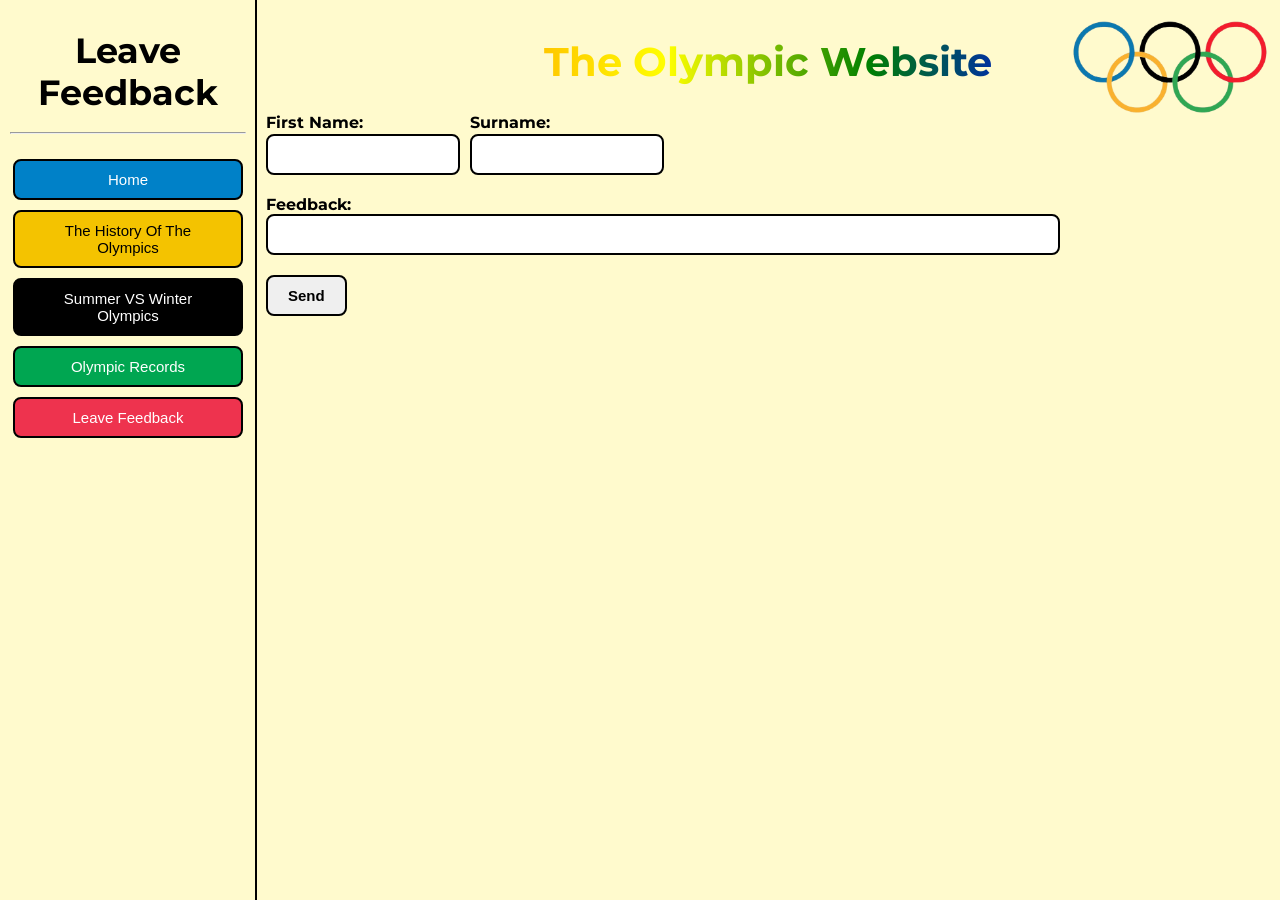
<file: Feedback.html>
<!DOCTYPE html>
<html>

<head>
<title>The Olympic Website Reviews</title>
<link rel="stylesheet" href="_css.css">
</head>

<body>
<div class="container">
  <div class="left">
    <h2 class="page_name">
      Leave Feedback
	  <hr>
      <span class="buttons">
        <button class="blue" onclick="document.location='Home_Page.html'">Home</button>
        <button class="yellow" onclick="document.location='History.html'">The History Of The Olympics</button>
        <button class="black" onclick="document.location='SummerVwinter.html'">Summer VS Winter Olympics</button>
        <button class="green" onclick="document.location='Records.html'">Olympic Records</button>
        <button class="red" onclick="document.location='Feedback.html'">Leave Feedback</button>
      </span>
    </h2>
	
  </div>
  <div class="v-line"></div>
  <div class="right">
    <h1 class="website_name">The Olympic Website</h1>
	<img class="top_right" src="Images/Olympic_Rings.png">
	
	<form action="mailto:cale.tennant@gmail.com" method="post" enctype="text/plain">
	<div class="SideBySide">
	<div><b>First Name:</b><br><input class="names" type="text" name="fname"><br></div>
	<div><b>Surname:</b><br><input class="names" type="text" name="sname"><br></div></div>
	<b>Feedback:</b><br><input class="feedback" type="text" name="feedback"><br>
	<input class="submit" type="submit" value="Send"></form>
	
	
  </div>
</div>
<script src="_java.js"></script>
</body>
</html>
</file>
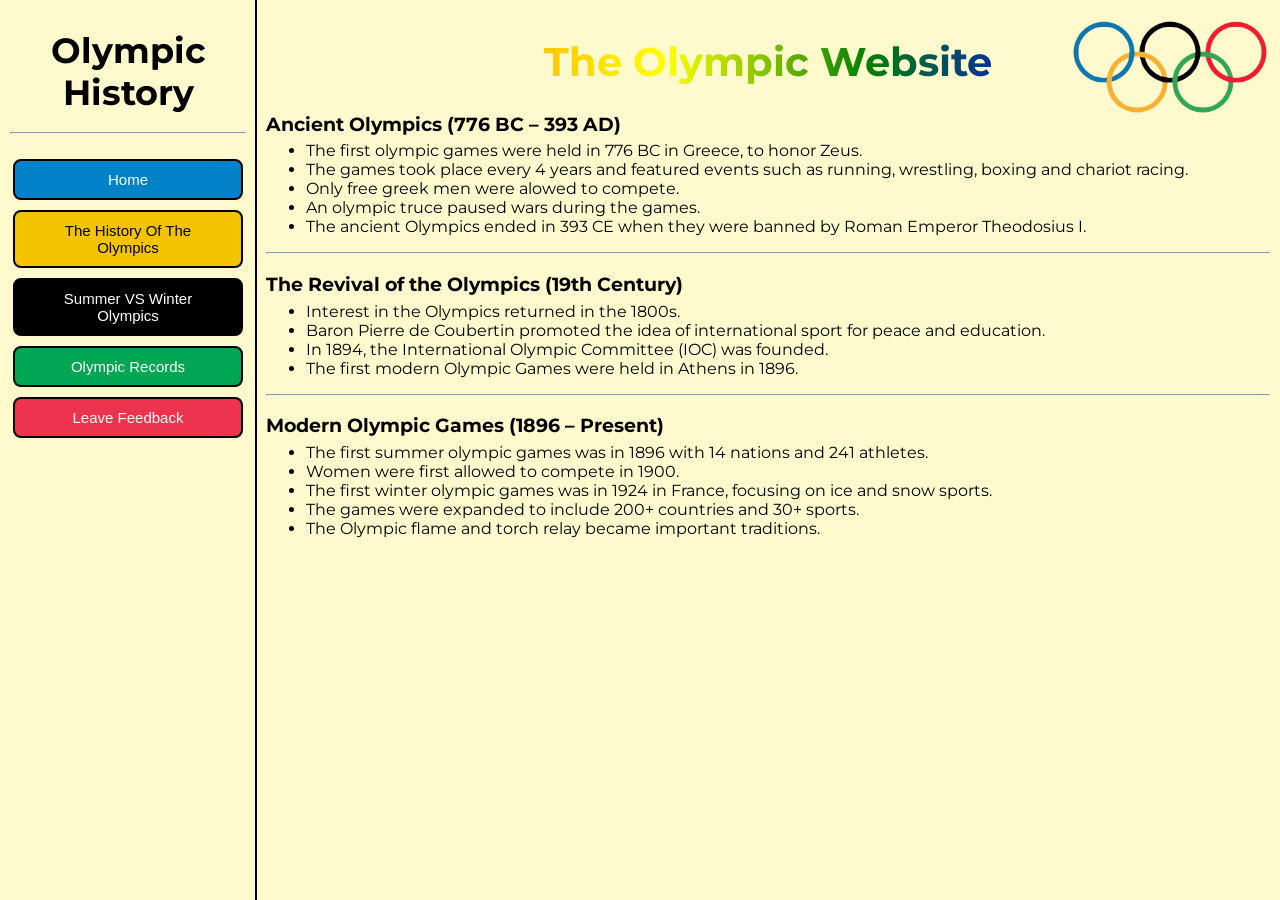
<file: History.html>
<!DOCTYPE html>
<html>

<head>
<title>The Olympic Website History</title>
<link rel="stylesheet" href="_css.css">
</head>

<body>
<div class="container">
  <div class="left">
    <h2 class="page_name">
      Olympic History
	  <hr>
      <span class="buttons">
        <button class="blue" onclick="document.location='Home_Page.html'">Home</button>
        <button class="yellow" onclick="document.location='History.html'">The History Of The Olympics</button>
        <button class="black" onclick="document.location='SummerVwinter.html'">Summer VS Winter Olympics</button>
        <button class="green" onclick="document.location='Records.html'">Olympic Records</button>
        <button class="red" onclick="document.location='Feedback.html'">Leave Feedback</button>
      </span>
    </h2>
	
  </div>
  <div class="v-line"></div>
  <div class="right">
    <h1 class="website_name">The Olympic Website</h1>
	<img class="top_right" src="Images/Olympic_Rings.png">
	
	<h3>Ancient Olympics (776 BC – 393 AD)</h3>
	<ul class="bpList">
	<li>The first olympic games were held in 776 BC in Greece, to honor Zeus.</li>
	<li>The games took place every 4 years and featured events such as running, wrestling, boxing and chariot racing.</li>
	<li>Only free greek men were alowed to compete.</li>
	<li>An olympic truce paused wars during the games.</li>
	<li>The ancient Olympics ended in 393 CE when they were banned by Roman Emperor Theodosius I.</li>
	</ul>
	
	<hr>
	
	<h3>The Revival of the Olympics (19th Century)</h3>
	<ul class="bpList">
	<li>Interest in the Olympics returned in the 1800s.</li>
	<li>Baron Pierre de Coubertin promoted the idea of international sport for peace and education.</li>
	<li>In 1894, the International Olympic Committee (IOC) was founded.</li>
	<li>The first modern Olympic Games were held in Athens in 1896.</li>
	</ul>

	<hr>
	
	<h3>Modern Olympic Games (1896 – Present)</h3>
	<ul class="bpList">
	<li>The first summer olympic games was in 1896 with 14 nations and 241 athletes.</li>
	<li>Women were first allowed to compete in 1900.</li>
	<li>The first winter olympic games was in 1924 in France, focusing on ice and snow sports.</li>
	<li>The games were expanded to include 200+ countries and 30+ sports.</li>
	<li>The Olympic flame and torch relay became important traditions.</li>
	</ul>
	
	
	
  </div>
</div>
<script src="_java.js"></script>
</body>
</html>
</file>
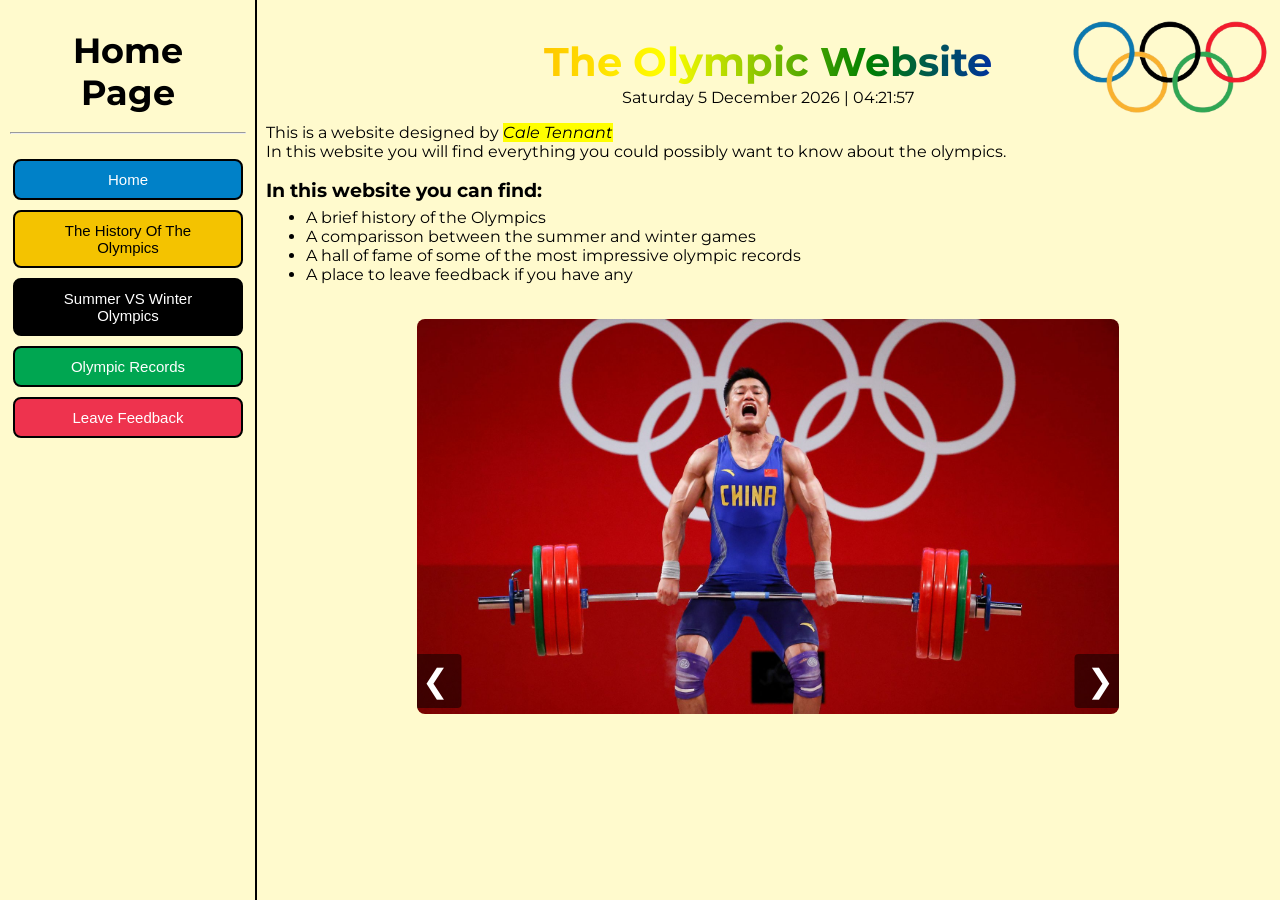
<file: Home_Page.html>
<!DOCTYPE html>
<html>
<head>
<title>The Olympic Website Home Page</title>
<link rel="stylesheet" href="_css.css">
</head>
<body>
<div class="container">
  <div class="left">
    <h2 class="page_name">
      Home<br>Page
	  <hr>
      <span class="buttons">
        <button class="blue" onclick="document.location='Home_Page.html'">Home</button>
        <button class="yellow" onclick="document.location='History.html'">The History Of The Olympics</button>
        <button class="black" onclick="document.location='SummerVwinter.html'">Summer VS Winter Olympics</button>
        <button class="green" onclick="document.location='Records.html'">Olympic Records</button>
        <button class="red" onclick="document.location='Feedback.html'">Leave Feedback</button>
      </span>
    </h2>
  </div>
  <div class="right">
    <h1 class="website_name">The Olympic Website</h1>
	<p class="date" id="datetime"></p>
	<img class="top_right" src="Images/Olympic_Rings.png">
	
    <p>This is a website designed by <em><mark>Cale Tennant</mark></em><br>
    In this website you will find everything you could possibly want to know about the olympics.</p>
	
	<h3>In this website you can find:</h3>
	<ul class="bpList">
	<li>A brief history of the Olympics</li>
	<li>A comparisson between the summer and winter games</li>
	<li>A hall of fame of some of the most impressive olympic records</li>
	<li>A place to leave feedback if you have any</li>
	</ul>
	
	<br>
	
    <div class="Image_Cycle">
      <img src="Images/Powerlifting.jpg" class="Cycle_Image">
      <button class="previous" onclick="previous()">❮</button>
      <button class="next" onclick="next()">❯</button>
    </div>
	
	<br><br>
  
	
	
  </div>
  <div class="v-line"></div>
</div>
<script src="_java.js"></script>
</body>
</html>
</file>
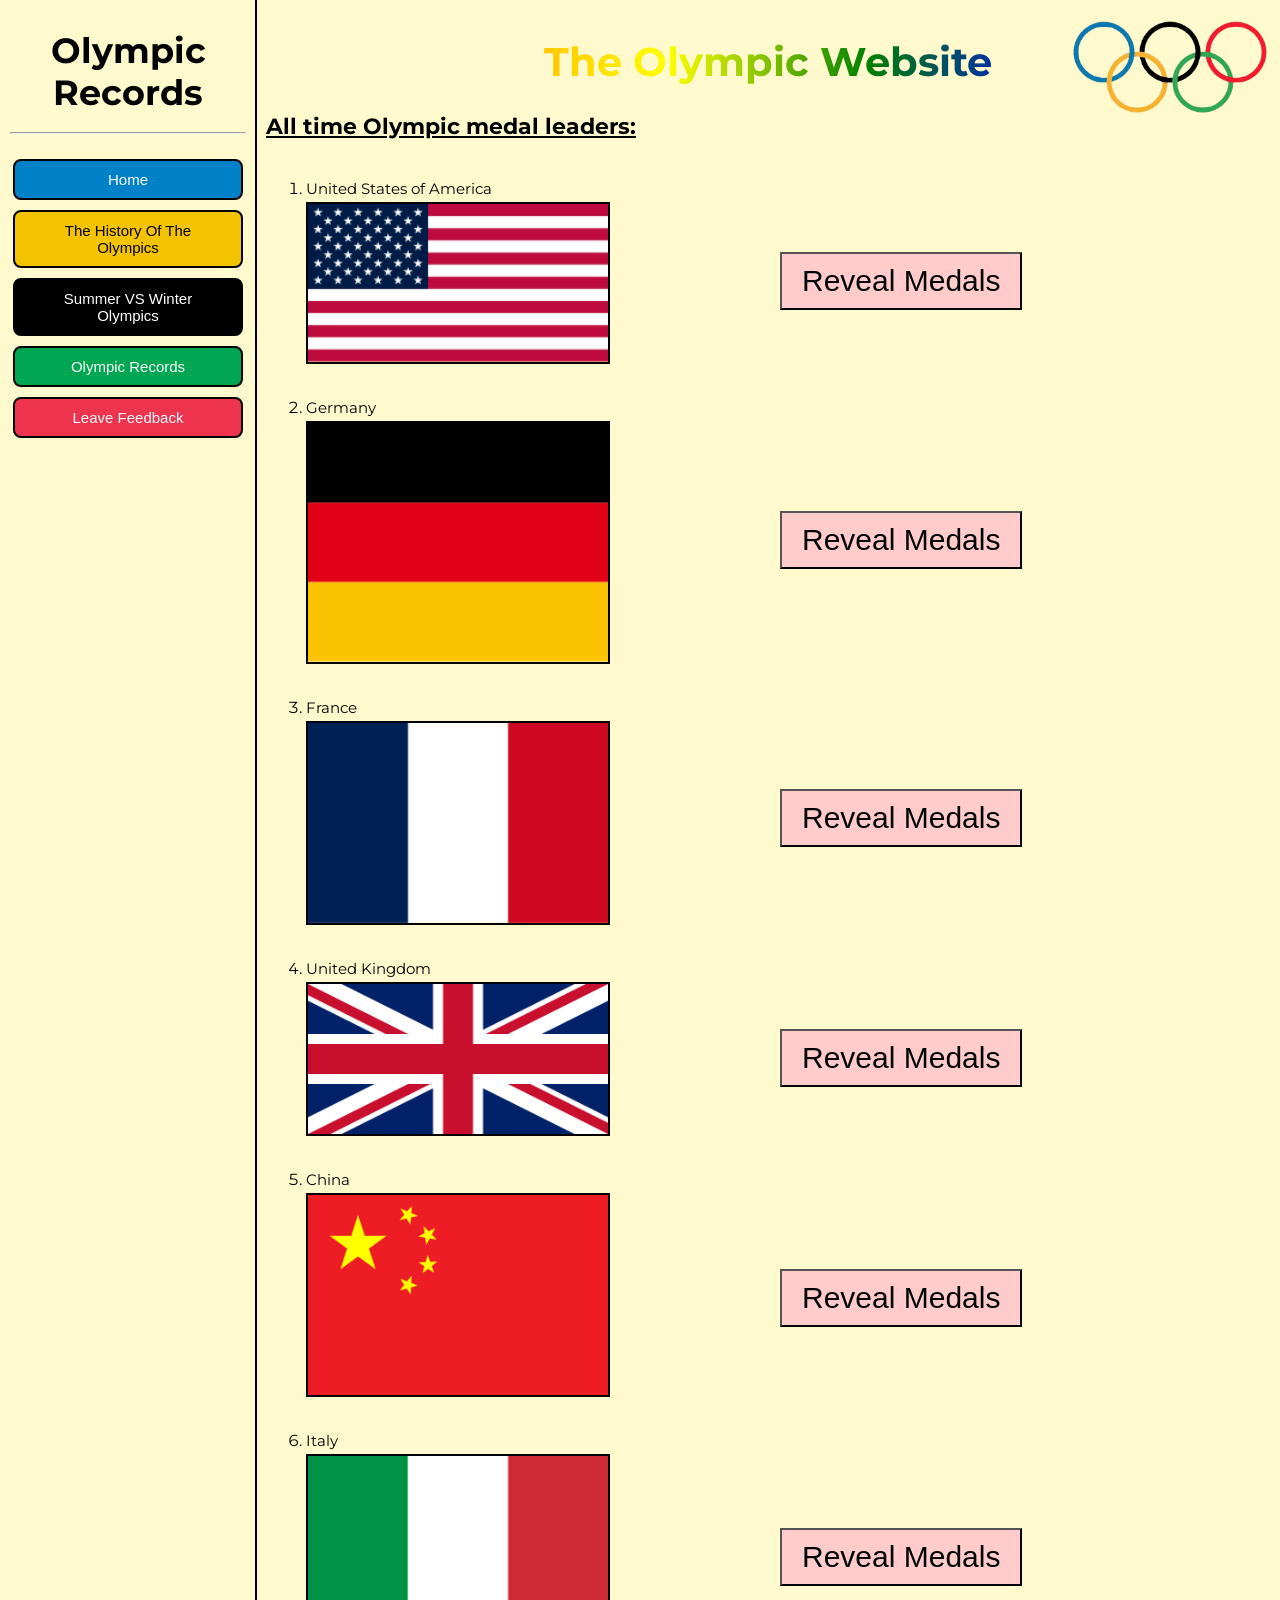
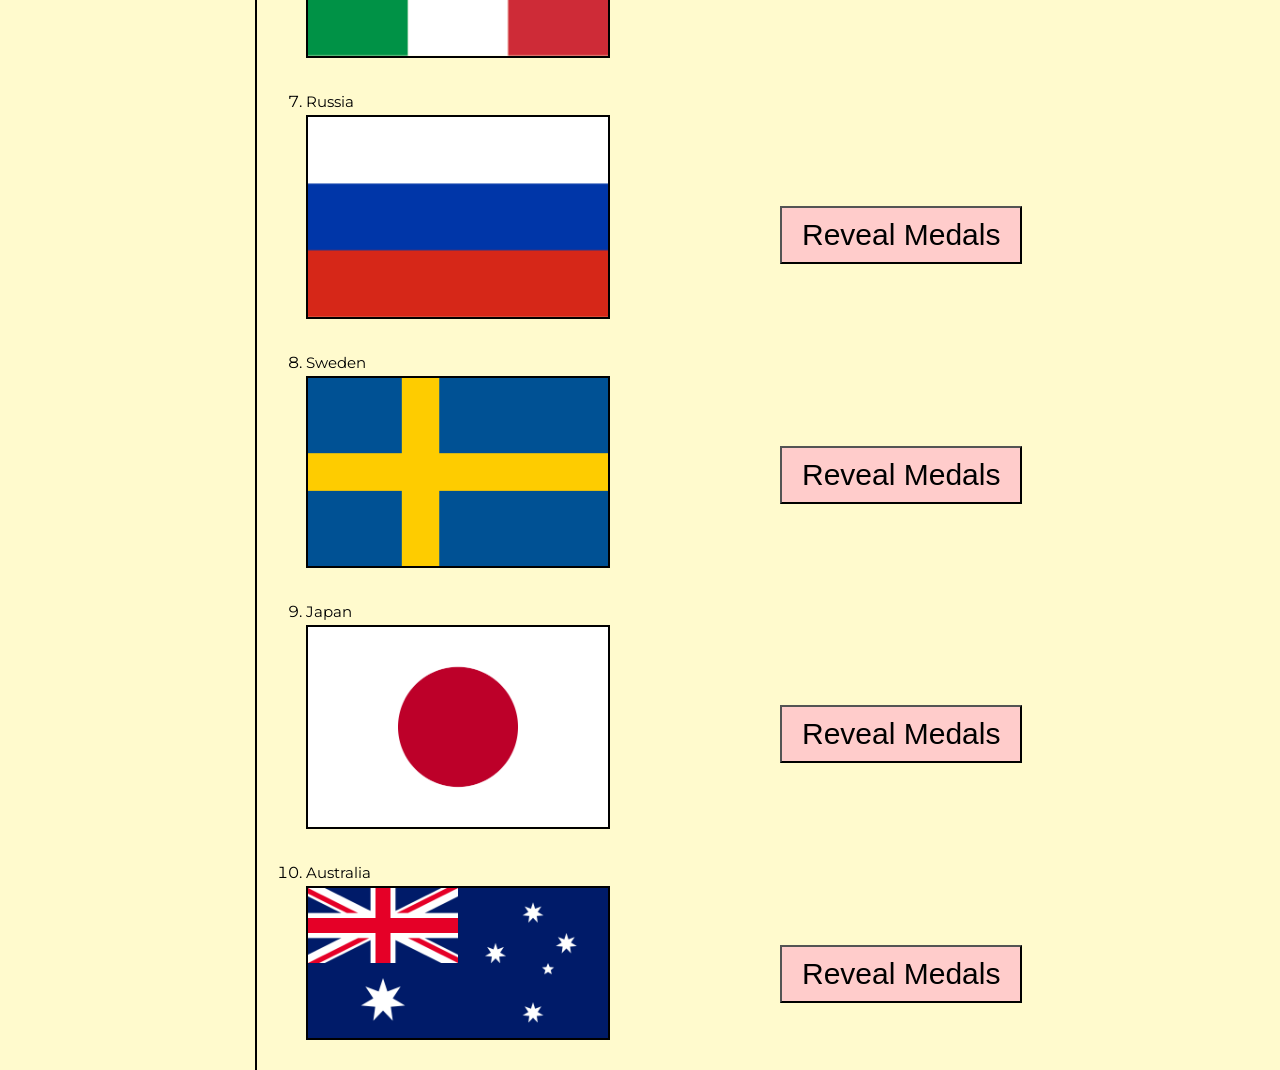
<file: Records.html>
<!DOCTYPE html>
<html>

<head>
<title>The Olympic Website Records</title>
<link rel="stylesheet" href="_css.css">
</head>

<body>
<div class="container">
  <div class="left">
    <h2 class="page_name">
      Olympic Records
	  <hr>
      <span class="buttons">
        <button class="blue" onclick="document.location='Home_Page.html'">Home</button>
        <button class="yellow" onclick="document.location='History.html'">The History Of The Olympics</button>
        <button class="black" onclick="document.location='SummerVwinter.html'">Summer VS Winter Olympics</button>
        <button class="green" onclick="document.location='Records.html'">Olympic Records</button>
        <button class="red" onclick="document.location='Feedback.html'">Leave Feedback</button>
      </span>
    </h2>
	
  </div>
  <div class="v-line"></div>
  <div class="right">
    <h1 class="website_name">The Olympic Website</h1>
	<img class="top_right" src="Images/Olympic_Rings.png">
	
	<h3 class="records"><u>All time Olympic medal leaders:</u></h3>
	
	<div class="records_section" style="display: flex; gap: 20px;">
	
	<ol class="numList">
	
	<li><p class="countries">United States of America</p>
	<br><img class="flags" src="Images/Flags/usa.png">
	</li>
	
	<li><p class="countries">Germany</p>
	<br><img class="flags" src="Images/Flags/germany.png">
	</li>
	
	<li><p class="countries">France</p>
	<br><img class="flags" src="Images/Flags/france.png">
	</li>
	
	<li><p class="countries">United Kingdom</p>
	<br><img class="flags" src="Images/Flags/uk.png">
	</li>
	
	<li><p class="countries">China</p>
	<br><img class="flags" src="Images/Flags/china.png">
	</li>
	
	<li><p class="countries">Italy</p>
	<br><img class="flags" src="Images/Flags/italy.png">
	</li>
	
	<li><p class="countries">Russia</p>
	<br><img class="flags" src="Images/Flags/russia.png">
	</li>
	
	<li><p class="countries">Sweden</p>
	<br><img class="flags" src="Images/Flags/sweden.png">
	</li>
	
	<li><p class="countries">Japan</p>
	<br><img class="flags" src="Images/Flags/japan.png">
	</li>
	
	<li><p class="countries">Australia</p>
	<br><img class="flags" src="Images/Flags/australia.png">
	</li>
	
	</ol>
	
	<div class="right_content">
	
	<button class="reveal_button" data-number="3105">Reveal Medals</button><br><br><br><br><br><br><br><br><br><br>
	
	<button class="reveal_button" data-number="1211">Reveal Medals</button><br><br><br><br><br><br><br><br><br><br><br>
	
	<button class="reveal_button" data-number="1040">Reveal Medals</button><br><br><br><br><br><br><br><br><br>
	
	<button class="reveal_button" data-number="1035">Reveal Medals</button><br><br><br><br><br><br><br><br><br>
	
	<button class="reveal_button" data-number="900">Reveal Medals</button><br><br><br><br><br><br><br><br><br><br>
	
	<button class="reveal_button" data-number="885">Reveal Medals</button><br><br><br><br><br><br><br><br><br><br><br>
	
	<button class="reveal_button" data-number="779">Reveal Medals</button><br><br><br><br><br><br><br><br><br>
	
	<button class="reveal_button" data-number="740">Reveal Medals</button><br><br><br><br><br><br><br><br><br><br>
	
	<button class="reveal_button" data-number="690">Reveal Medals</button><br><br><br><br><br><br><br><br><br>
	
	<button class="reveal_button" data-number="636">Reveal Medals</button>
	
	
	
	
	
	
	</div>
	</div>
	
  </div>
</div>
<script src="_java.js"></script>
</body>
</html>
</file>
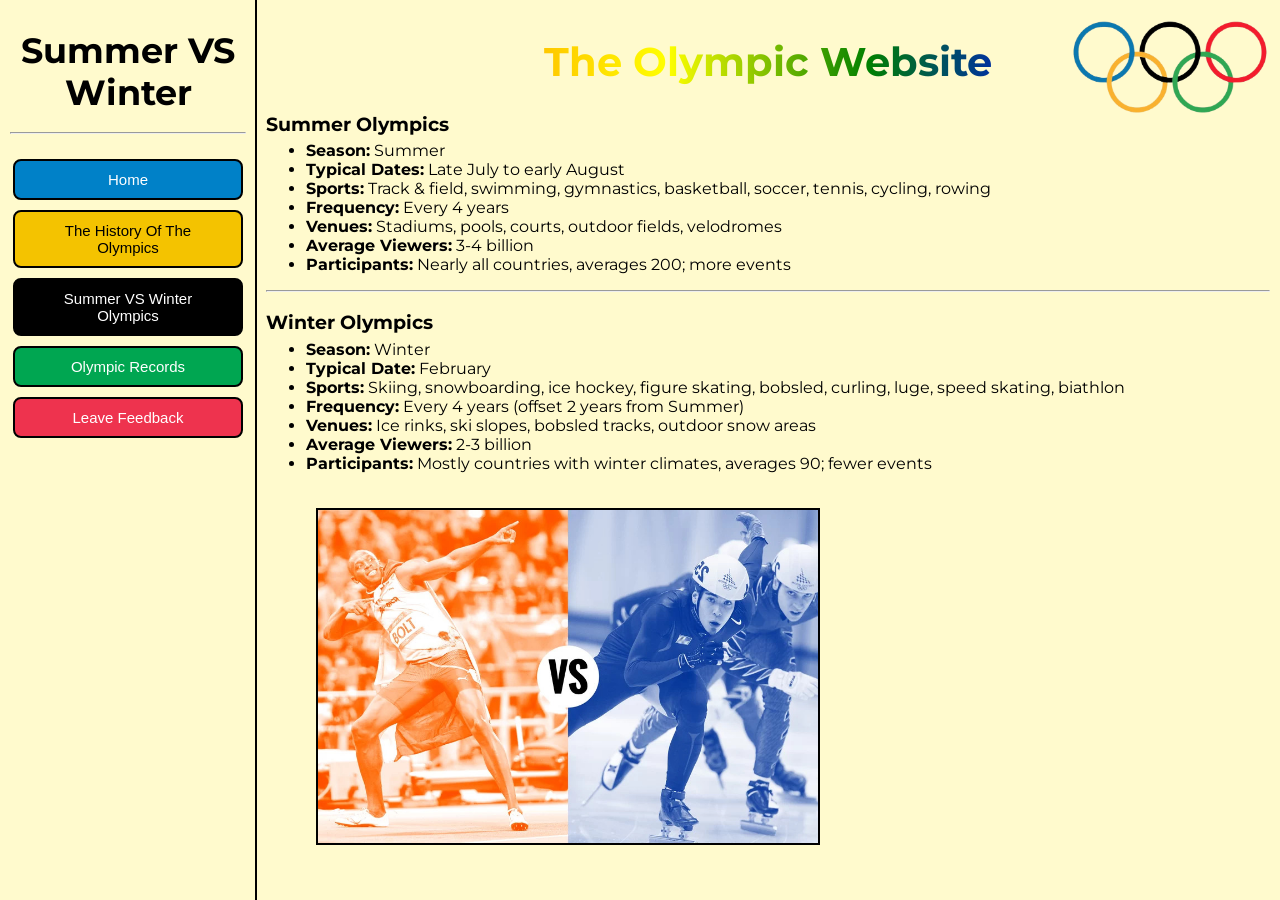
<file: SummerVwinter.html>
<!DOCTYPE html>
<html>

<head>
<title>The Olympic Website Summer Vs Winter</title>
<link rel="stylesheet" href="_css.css">
</head>

<body>
<div class="container">
  <div class="left">
    <h2 class="page_name">
      Summer VS Winter
	  <hr>
      <span class="buttons">
        <button class="blue" onclick="document.location='Home_Page.html'">Home</button>
        <button class="yellow" onclick="document.location='History.html'">The History Of The Olympics</button>
        <button class="black" onclick="document.location='SummerVwinter.html'">Summer VS Winter Olympics</button>
        <button class="green" onclick="document.location='Records.html'">Olympic Records</button>
        <button class="red" onclick="document.location='Feedback.html'">Leave Feedback</button>
      </span>
    </h2>
	
  </div>
  <div class="v-line"></div>
  <div class="right">
    <h1 class="website_name">The Olympic Website</h1>
	<img class="top_right" src="Images/Olympic_Rings.png">
	
	<h3>Summer Olympics</h3>
	<ul class="bpList">
	<li><b>Season:</b> Summer</li>
	<li><b>Typical Dates:</b> Late July to early August</li>
	<li><b>Sports:</b> Track & field, swimming, gymnastics, basketball, soccer, tennis, cycling, rowing</li>
	<li><b>Frequency:</b> Every 4 years</li>
	<li><b>Venues:</b> Stadiums, pools, courts, outdoor fields, velodromes</li>
	<li><b>Average Viewers:</b> 3-4 billion</li>
	<li><b>Participants:</b> Nearly all countries, averages 200; more events</li>
	</ul>	
	
	<hr>
	
	<h3>Winter Olympics</h3>
	<ul class="bpList">
	<li><b>Season:</b> Winter</li>
	<li><b>Typical Date:</b> February</li>
	<li><b>Sports:</b> Skiing, snowboarding, ice hockey, figure skating, bobsled, curling, luge, speed skating, biathlon</li>
	<li><b>Frequency:</b> Every 4 years (offset 2 years from Summer)</li>
	<li><b>Venues:</b> Ice rinks, ski slopes, bobsled tracks, outdoor snow areas</li>
	<li><b>Average Viewers:</b> 2-3 billion</li>
	<li><b>Participants:</b> Mostly countries with winter climates, averages 90; fewer events</li>
	</ul>
	
	<br>
	
	<img class="summerVwinter" src="Images/Summer_Winter.jpg">
	
  </div>
</div>
<script src="_java.js"></script>
</body>
</html>
</file>
<file: _css.css>
/* Fonts */
@font-face { font-family: "Montserrat"; src: url("/Fonts/Montserrat-Regular.woff2") format("woff2"); font-weight: 400; font-style: normal; font-display: swap; }
@font-face { font-family: "Montserrat"; src: url("/Fonts/Montserrat-Medium.woff2") format("woff2"); font-weight: 500; font-style: normal; font-display: swap; }
@font-face { font-family: "Montserrat"; src: url("/Fonts/Montserrat-Bold.woff2") format("woff2"); font-weight: 700; font-style: normal; font-display: swap; }
@font-face { font-family: "Montserrat"; src: url("/Fonts/Montserrat-Italic.woff2") format("woff2"); font-weight: 400; font-style: italic; font-display: swap; }

html { font-family: "Montserrat", sans-serif; }
body { font-weight: 400; background-color: LemonChiffon; margin: 0; }

/* Body */
body {
	position: relative;
}

/* Images */
img.top_right {
  position: absolute;
  top: 0px;
  right: 10px;
  width: 200px;
  height: auto; 
}

img.flags {
	border: 2px solid black;
	width: 300px;
	height: auto;
	margin-top: -30px;
}

img.summerVwinter {
	border: 2px solid black;
	width: 500px;
	height: auto;
	margin-left: 50px;
}

/* Div */
div.SideBySide {
	display: flex;
	gap: 10px;
}

/* Feedback Form */
input.names {
  margin-bottom: 20px;
  margin-top: 2px;
  font-weight: 500;
  padding: 10px 20px;
  border: 2px solid black;
  border-radius: 8px;
  color: black;
  font-size: 15px;
  width: 150px;
}

input.feedback {
  font-weight: 500;
  padding: 10px 20px;
  border: 2px solid black;
  border-radius: 8px;
  color: black;
  font-size: 15px;
  width: 750px;
  margin-bottom: 20px;
}

input.submit {
  font-weight: bold;
  padding: 10px 20px;
  border: 2px solid black;
  border-radius: 8px;
  color: black;
  font-size: 15px;
  transition: 0.4s;
}

input.submit:hover {
  opacity: 0.85;
  transform: scale(1.05);
}

/* Lists */
ul.bpList {
	margin-top: -13px;
}

ol.numList {
	margin-top: -13px;
	flex: 0 0 auto;
}

/* Headings */
h1.website_name {
  font-weight: 700;
  text-align: center;
  background: linear-gradient(to right, red, orange, yellow, green, blue, purple);
  -webkit-background-clip: text;
  -webkit-text-fill-color: transparent;
  font-size: 40px;
}

h2.page_name {
  text-align: center;
  font-size: 35px;
  line-height: 1.2em;
  margin: 20px 0;
}

h3.records {
	font-size: 22px;
}

/* Paragraphs */
p.date {
	text-align: center;
	margin-top: -25px
}

p.countries {
	font-size: 15px;
	margin-top: 30px;
}

/* Buttons Inside h2 */
.page_name .buttons {
  display: flex;
  justify-content: center;
  flex-wrap: wrap;
  gap: 10px;
  margin-top: 25px;
}

.page_name button {
  font-weight: 500;
  padding: 10px 20px;
  border: 2px solid black;
  border-radius: 8px;
  color: white;
  cursor: pointer;
  font-size: 15px;
  transition: 0.4s;
  width: 230px;
}

.page_name button:hover {
  opacity: 0.85;
  transform: scale(1.05);
}

/* Olympic Colors */
.page_name button.blue { background-color: #0081c8; }
.page_name button.yellow { background-color: #f4c300; color: black; }
.page_name button.black { background-color: #000000; }
.page_name button.green { background-color: #00a651; }
.page_name button.red { background-color: #ee334e; }

/* Emphasis */
em { font-style: italic; }

/* Layout */
.container {
  display: flex;
  position: relative;
  min-height: 100vh;
}

.left {
  width: 20%;
  padding: 10px;
  box-sizing: border-box;
}

.right {
  width: 80%;
  padding: 10px;
  box-sizing: border-box;
}

/* Vertical Seperator Line */
.v-line {
  position: absolute;
  left: 20%;
  top: 0;
  height: 100%;
  width: 2px;
  background-color: black;
  transform: translateX(-50%);
}

/* Image Cycler */
.Image_Cycle {
  width: 70%;
  position: relative;
  overflow: hidden;
  margin: auto;
}

.Image_Cycle img {
  width: 100%;
  height: 100%;
  object-fit: cover;
  border-radius: 8px;
  transition: opacity 0.5s ease;
}

.Image_Cycle button {
  position: absolute;
  bottom: 10px;
  transform: translateY(-50%);
  background: rgba(0,0,0,0.5);
  color: white;
  border: none;
  font-size: 2rem;
  padding: 8px 12px;
  cursor: pointer;
  border-radius: 4px;
}

.Image_Cycle button.previous {
  right: 90%;
  transform: translateX(-50%);
}

.Image_Cycle button.next {
  left: 90%;
  transform: translateX(50%);
}

/* Records Spliting */
.records_section {
  display: flex;
  gap: 20px;
  align-items: flex-start;
}

.list_holder {
  flex: 2;
}

.right_content {
  flex: 1;
  padding-top: 60px;
  padding-left: 150px;
  border-radius: 5px;
}

/* Medal Reveal Button */
.reveal_button {
  font-size: 30px;
  padding: 10px 20px;
  cursor: pointer;
  margin-top: 30px;
  background-color: rgb(255, 204, 203);
  color: black;
  transition: 0.4s;
}
.reveal_button:disabled {
  cursor: default;
}

.reveal_button:hover {
  opacity: 0.85;
  transform: scale(1.05);
}
</file>
